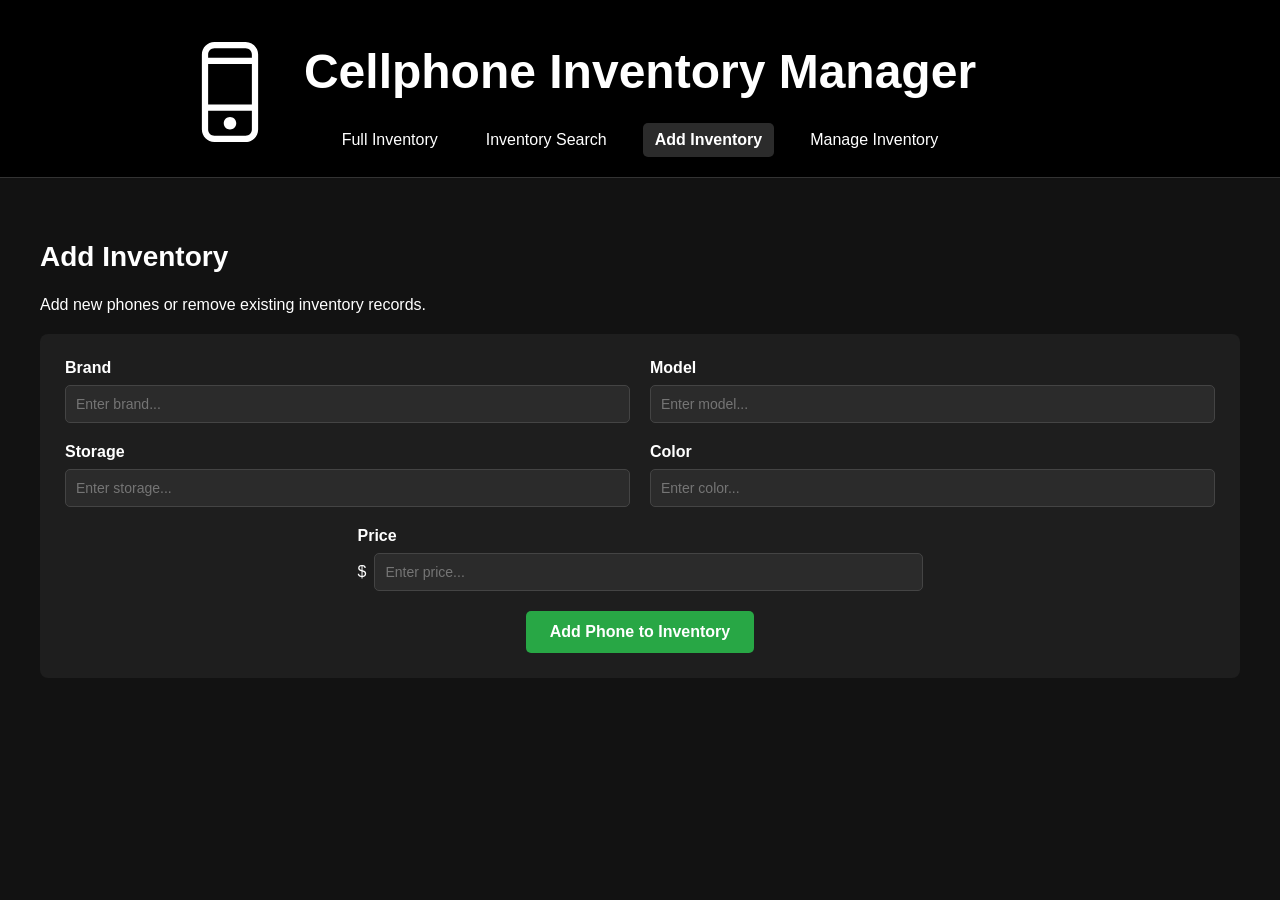
<file: src/main/resources/static/add-inventory.html>
<!DOCTYPE html>
<html lang="en">
<head>
    <meta charset="UTF-8">
    <meta name="viewport" content="width=device-width, initial-scale=1.0">
    <title>Cellphone Inventory Manager</title>
    <link rel="stylesheet" href="css/styles.css">
</head>
<body>

    <!-- Navigation links to the application's main pages -->
    <header id="top">
        <img src="assets/smartphone-svgrepo-com.svg" class="header-icon header-icon-left">
        <h1>Cellphone Inventory Manager</h1>
        <nav>
            <a href="index.html">Full Inventory</a>
            <a href="inventory-search.html">Inventory Search</a>
            <a href="add-inventory.html" class="active">Add Inventory</a>
            <a href="manage-inventory.html">Manage Inventory</a>
        </nav>
    </header>

    <!-- Add Inventory form for creating a new phone record -->
    <main>
        <h2>Add Inventory</h2>
        <p>Add new phones or remove existing inventory records.</p>

        <!-- Form status is used to display validation or submission errors. -->
        <p id="add-phone-status" class="form-status" role="alert"></p>

        <!-- Add Phone form containing the five phone attributes -->
        <form id="add-phone-form" novalidate>
            <!-- Brand text field -->
            <div class="filter-group">
                <label for="brand">Brand</label>
                <input type="text" id="brand" name="brand"
                       placeholder="Enter brand..." required>
            </div>

            <!-- Model text field -->
            <div class="filter-group">
                <label for="model">Model</label>
                <input type="text" id="model" name="model"
                       placeholder="Enter model..." required>
            </div>

            <!-- Storage text field -->
            <div class="filter-group">
                <label for="storage">Storage</label>
                <input type="text" id="storage" name="storage"
                       placeholder="Enter storage..." required>
            </div>

            <!-- Color text field -->
            <div class="filter-group">
                <label for="color">Color</label>
                <input type="text" id="color" name="color"
                       placeholder="Enter color..." required>
            </div>

            <!-- Price field with a dollar sign prefix -->
            <div class="filter-group add-price-group">
                <label for="price">Price</label>
                <div class="currency-input">
                    <span>$</span>
                    <input type="number" id="price" name="price"
                           inputmode="decimal" min="0.01" step="0.01"
                           placeholder="Enter price..." required>
                </div>
            </div>

            <!-- Submit button for the Add Phone form -->
            <button type="submit" id="add-phone-button">Add Phone to Inventory</button>
        </form>
    </main>

    <!-- Confirmation popup for adding phones -->
    <dialog id="add-confirmation">
        <h2 id="add-confirmation-title">Confirm new phone</h2>
        <p id="add-confirmation-message">Are you sure you want to add this phone?</p>
        <form method="dialog" class="confirmation-actions">
            <button type="submit" value="cancel" autofocus>No</button>
            <button type="submit" value="confirm">Yes</button>
        </form>
    </dialog>
    <script src="js/add-phone.js" defer></script>
</body>
</html>
</file>
<file: src/main/resources/static/css/styles.css>
/* Shared styles base layout, header, navigation, and content */

/* Base layout */
body {
    margin: 0;
    font-family: Arial;
    background-color: #121212;
    color: white;
}

/* Header */
header {
    background-color: #000000;
    padding: 20px;
    display: grid;
    grid-template-columns: minmax(0, 1fr) auto minmax(0, 1fr);
    grid-template-areas:
        "left title right"
        "nav nav nav";
    align-items: center;
    border-bottom: 1px solid #333333;
}

/* Icons between the title and header edges */
.header-icon {
    position: relative;
    top: 20px;
    width: 100px;
    height: 100px;
    filter: invert(1);
}

.header-icon-left {
    grid-area: left;
    justify-self: end;
}

/* Page title */
header h1 {
    grid-area: title;
    margin: 24px;
    font-size: 48px;
    text-align: center;
}

/* Navigation links */
header nav {
    grid-area: nav;
    display: flex;
    justify-content: center;
    flex-wrap: wrap;
    gap: 24px;
}

/* Navigation links */
header nav a {
    padding: 8px 12px;
    color: white;
    text-decoration: none;
    border-radius: 5px;
}

/* Navigation hover and focus states */
header nav a:hover,
header nav a:focus-visible {
    background-color: #2b2b2b;
}

/* Highlight the current page */
header nav a.active {
    background-color: #2b2b2b;
    font-weight: bold;
}

/* Main content */
main {
    padding: 40px;
}

/* Section headings */
main h2 {
    font-size: 28px;
}


/* Shared form styles (Add Inventory and Inventory Search) */

/* Search form and add form layout */
#search-form,
#add-phone-form {
    background-color: #1e1e1e;
    padding: 25px;
    border-radius: 8px;
    margin-top: 20px;
    display: grid;
    grid-template-columns: repeat(2, minmax(0, 1fr));
    column-gap: 20px;
}

#search-form[hidden],
#search-results[hidden] {
    display: none;
}

/* Individual filter containers */
.filter-group {
    display: flex;
    flex-direction: column;
    margin-bottom: 20px;
    min-width: 0;
}

/* Filter labels */
.filter-group label {
    margin-bottom: 8px;
    font-weight: bold;
}

/* Input fields and dropdowns */
.filter-group input,
.filter-group select {
    padding: 10px;
    background-color: #2b2b2b;
    color: white;
    border: 1px solid #444444;
    border-radius: 5px;
    font-size: 14px;
}

/* Keep money symbol and input together for price */
.currency-input {
    display: flex;
    align-items: center;
}

.currency-input span {
    display: inline;
    margin-right: 8px;
}

.currency-input input {
    width: 100%;
    box-sizing: border-box;
}

/* Hide number input arrows on price forms */
#add-phone-form input[type="number"],
#edit-phone-form input[type="number"] {
    appearance: textfield;
    -moz-appearance: textfield;
}

#add-phone-form input[type="number"]::-webkit-inner-spin-button,
#add-phone-form input[type="number"]::-webkit-outer-spin-button,
#edit-phone-form input[type="number"]::-webkit-inner-spin-button,
#edit-phone-form input[type="number"]::-webkit-outer-spin-button {
    -webkit-appearance: none;
    margin: 0;
}

/* Search Filters and Add Phone buttons */
#search-button,
#add-phone-button {
    grid-column: 1 / -1;
    justify-self: center;
    min-width: 180px;
    padding: 12px 24px;
    background-color: #28A745;
    color: #ffffff;
    border: none;
    border-radius: 5px;
    font-size: 16px;
    font-weight: bold;
    cursor: pointer;
}

#search-button:hover,
#add-phone-button:hover {
    background-color: #dddddd;
}

/* Clear filters action */
#clear-filters-button {
    margin-top: 0;
    padding: 10px 18px;
    background-color: #444444;
    color: #ffffff;
    border: none;
    border-radius: 5px;
    font-size: 15px;
    cursor: pointer;
}

/* Search results heading and controls */
.search-results-header {
    display: flex;
    align-items: center;
    justify-content: space-between;
    gap: 16px;
}

.search-results-header h3 {
    margin: 0;
}

/* Clear filters hover state */
#clear-filters-button:hover {
    background-color: #666666;
}

/* Search form status and Add Inventory field validation */
#add-phone-form input.invalid {
    border-color: #ff5555;
    outline: 2px solid #ff5555;
    outline-offset: 1px;
}


.form-status.error {
    color: #ff7777;
}

/* Add Inventory page */

/* Unique add price form */
.add-price-group {
    grid-column: 1 / -1;
    width: calc(50% - 10px);
    justify-self: center;
}


/* Full Inventory and Manage Inventory shared tables */

/* Shared inventory table styles used on both pages */
#inventory-status {
    color: #cccccc;
}

/* Scrollable inventory table container */
.table-container {
    max-height: 65vh;
    overflow: auto;
    background-color: #1e1e1e;
    border-radius: 8px;
}

/* Inventory table dimensions and collapsed borders */
#inventory-table {
    width: 100%;
    min-width: 600px;
    border-collapse: collapse;
}

/* Inventory table cell spacing and borders */
#inventory-table th,
#inventory-table td {
    padding: 12px 16px;
    border-bottom: 1px solid #444444;
    text-align: left;
}

/* Sticky inventory table headers */
#inventory-table th {
    position: sticky;
    top: 0;
    z-index: 1;
    background-color: #2b2b2b;
}

/* Table sorting controls */
.sort-button {
    display: inline-flex;
    align-items: center;
    gap: 6px;
    padding: 0;
    color: inherit;
    background: transparent;
    border: 0;
    font: inherit;
    cursor: pointer;
}

/* Sorting button hover and keyboard focus states */
.sort-button:hover,
.sort-button:focus-visible {
    text-decoration: underline;
}

/* Sorting direction indicator */
.sort-indicator {
    color: #bbbbbb;
    font-size: 0.8em;
}

/* Keep the final inventory table column left-aligned */
#inventory-table th:last-child,
#inventory-table td:last-child {
    text-align: left;
}

/* Manage Inventory page */

/* Edit and delete actions */
.edit-button,
.delete-button {
    padding: 8px 12px;
    color: white;
    border: none;
    border-radius: 5px;
    cursor: pointer;
}

.edit-button {
    margin-right: 16px;
    background-color: #444444;
}

/* Edit button hover state */
.edit-button:hover {
    background-color: #666666;
}

/* Delete button default state */
.delete-button {
    background-color: #8f1d1d;
}

/* Delete button hover state */
.delete-button:hover {
    background-color: #b3261e;
}

/* Confirmation dialogs used by Add Inventory and Manage Inventory deletions */
#delete-confirmation,
#add-confirmation,
#edit-confirmation {
    width: min(90vw, 720px);
    padding: 24px;
    background-color: #1e1e1e;
    color: white;
    border: 1px solid #444444;
    border-radius: 8px;
}

/* Dark overlay behind confirmation dialogs */
#delete-confirmation::backdrop,
#add-confirmation::backdrop,
#edit-confirmation::backdrop {
    background-color: rgba(0, 0, 0, 0.7);
}

/* Confirmation dialog titles */
#delete-confirmation h2,
#add-confirmation h2,
#edit-confirmation h2 {
    margin-top: 0;
    font-size: 22px;
}

/* Edit phone fields layout */
.edit-phone-fields {
    display: grid;
    grid-template-columns: repeat(2, minmax(0, 1fr));
    gap: 16px;
    margin: 16px 0;
}

/* Remove default spacing from edit form groups */
.edit-phone-fields .filter-group {
    margin: 0;
}

/* Confirmation dialog action row */
.confirmation-actions {
    display: flex;
    justify-content: flex-end;
    gap: 10px;
}

/* Shared confirmation action button style */
.confirmation-actions button {
    padding: 8px 14px;
    color: white;
    background-color: #28A745;
    border: none;
    border-radius: 5px;
    cursor: pointer;
}

/* Cancel action styling */
.confirmation-actions button[value="cancel"] {
    background-color: #444444;
}

/* Confirm styling for add dialog */
#add-confirmation button[value="confirm"] {
    background-color: #28A745;
}

/* Confirm styling for delete dialog */
#delete-confirmation button[value="confirm"] {
    background-color: #8f1d1d;
}
</file>
